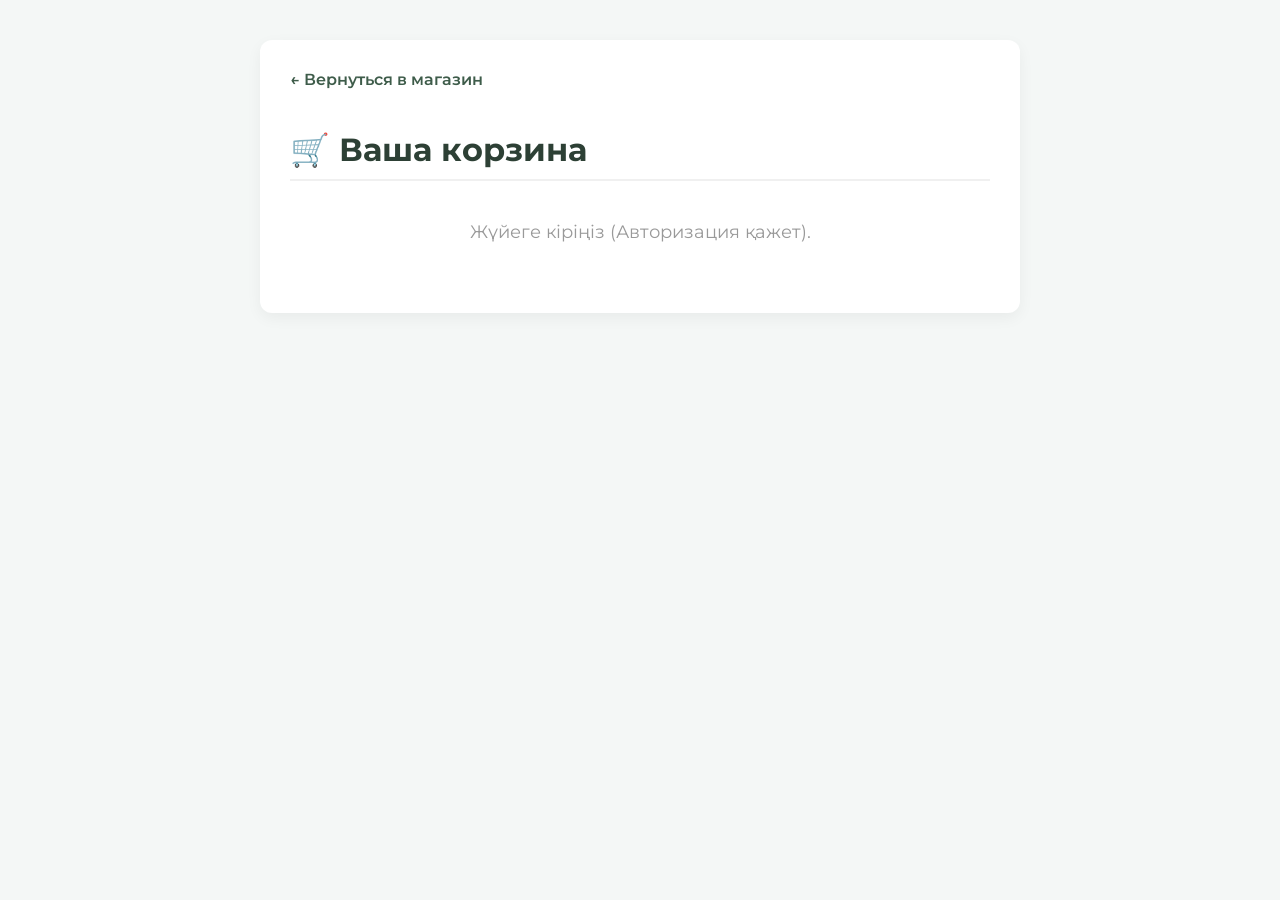
<file: cart.html>
<!DOCTYPE html>
<html lang="ru">
<head>
    <meta charset="UTF-8">
    <meta name="viewport" content="width=device-width, initial-scale=1.0">
    <title>Моя корзина — Planty</title>
    <link href="https://fonts.googleapis.com/css2?family=Montserrat:wght@400;600&display=swap" rel="stylesheet">
    <style>
        body { font-family: 'Montserrat', sans-serif; background: #f4f7f6; padding: 40px; margin: 0; }
        .container { max-width: 700px; margin: auto; background: white; padding: 30px; border-radius: 12px; box-shadow: 0 5px 15px rgba(0,0,0,0.05); }
        h1 { color: #2D4035; border-bottom: 2px solid #f0f0f0; padding-bottom: 10px; }
        .cart-item { display: flex; justify-content: space-between; align-items: center; padding: 15px 0; border-bottom: 1px solid #eee; }
        .cart-item:last-child { border-bottom: none; }
        .price { font-weight: 600; color: #3e5c4a; font-size: 18px; }
        .delete-btn { background: none; border: 1px solid #e74c3c; color: #e74c3c; padding: 6px 12px; border-radius: 4px; cursor: pointer; transition: 0.3s; }
        .delete-btn:hover { background: #e74c3c; color: white; }
        .back-link { display: inline-block; margin-bottom: 20px; text-decoration: none; color: #3e5c4a; font-weight: 600; }
        .empty-msg { text-align: center; color: #999; margin: 40px 0; font-size: 18px; }
    </style>
</head>
<body>

<div class="container">
    <a href="index.html" class="back-link">← Вернуться в магазин</a>
    <h1>🛒 Ваша корзина</h1>
    <div id="cartList">
        <p class="empty-msg">Загрузка данных...</p>
    </div>
</div>

<script>
    async function loadCart() {
        const userEmail = localStorage.getItem('userEmail');
        const cartList = document.getElementById('cartList');

        if (!userEmail) {
            cartList.innerHTML = '<p class="empty-msg">Жүйеге кіріңіз (Авторизация қажет).</p>';
            return;
        }

        try {
            const response = await fetch(`/api/cart?email=${userEmail}`);
            if (!response.ok) throw new Error("Сервер қатесі");
            
            const items = await response.json();

            if (items.length === 0) {
                cartList.innerHTML = '<p class="empty-msg">Себетте әзірге ештеңе жоқ 🌿</p>';
                return;
            }

            cartList.innerHTML = items.map(item => `
                <div class="cart-item">
                    <span style="font-size: 18px;">${item.name}</span>
                    <div style="display: flex; gap: 15px; align-items: center;">
                        <span class="price">${item.price}</span>
                        <button class="delete-btn" onclick="removeFromCart(${item.cart_id})">Өшіру</button>
                    </div>
                </div>
            `).join('');

        } catch (error) {
            console.error("Жүктеу қатесі:", error);
            cartList.innerHTML = '<p class="empty-msg" style="color: red;">Деректерді жүктеу мүмкін болмады.</p>';
        }
    }

    async function removeFromCart(cartId) {
        if (!confirm("Бұл тауарды себеттен өшіресіз бе?")) return;
        
        try {
            const response = await fetch(`/api/cart/${cartId}`, { method: 'DELETE' });
            if (response.ok) {
                loadCart(); // Тізімді қайта жүктеу (жаңарту)
            } else {
                alert("Өшіру кезінде қате кетті.");
            }
        } catch (error) {
            console.error("Өшіру қатесі:", error);
        }
    }

    // Бет жүктелгенде себетті көрсету
    window.onload = loadCart;
</script>

</body>
</html>
</file>
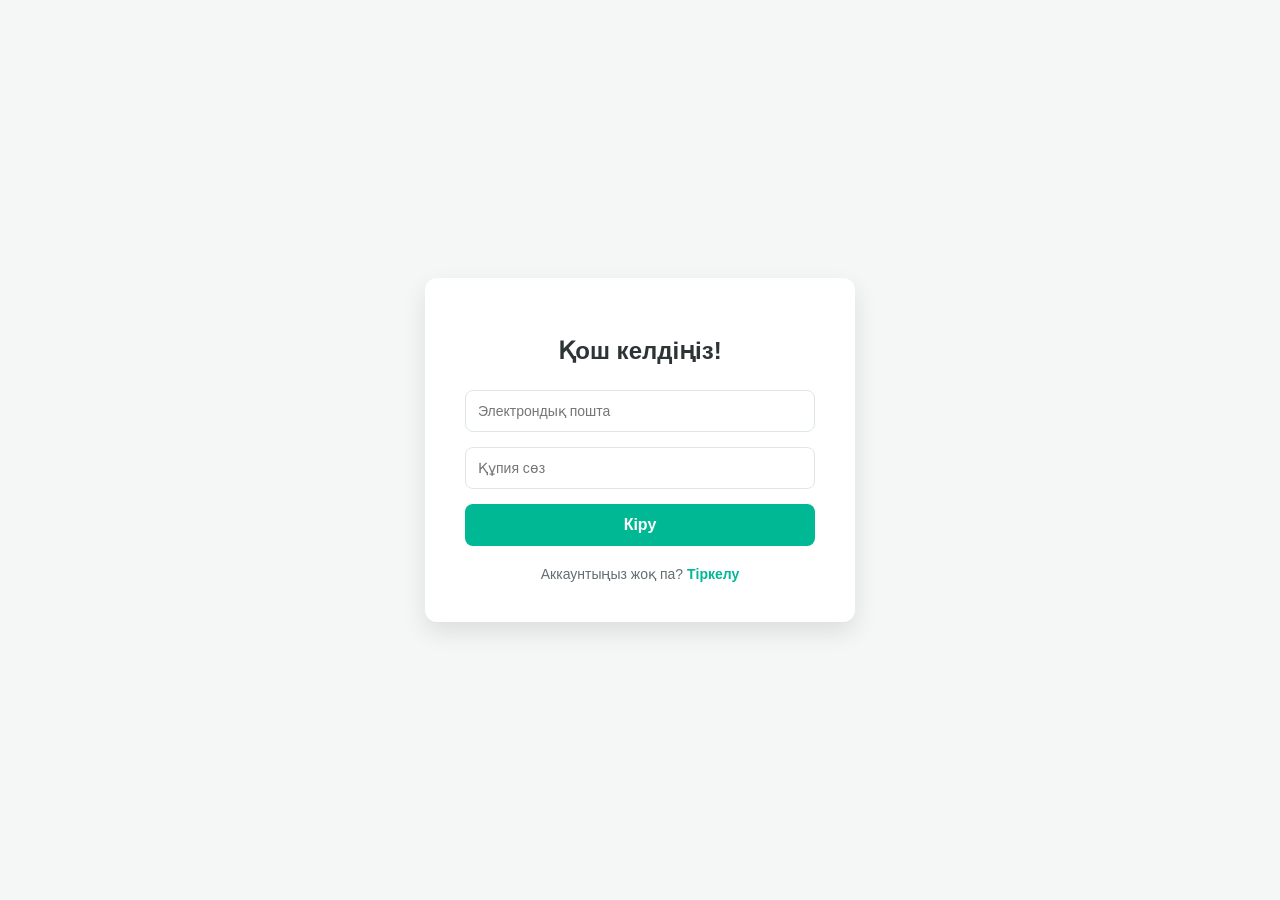
<file: login.html>
<!DOCTYPE html>
<html lang="kk">
<head>
    <meta charset="UTF-8">
    <meta name="viewport" content="width=device-width, initial-scale=1.0">
    <title>Жүйеге кіру - Planty</title>
    <style>
        body { 
            font-family: 'Segoe UI', Tahoma, Geneva, Verdana, sans-serif; 
            display: flex; 
            justify-content: center; 
            align-items: center; 
            height: 100vh; 
            margin: 0; 
            background-color: #f4f7f6; 
        }
        .auth-card { 
            background: white; 
            padding: 40px; 
            border-radius: 12px; 
            box-shadow: 0 10px 25px rgba(0,0,0,0.1); 
            width: 350px; 
            text-align: center; 
        }
        h2 { color: #2d3436; margin-bottom: 25px; }
        input { 
            width: 100%; 
            padding: 12px; 
            margin-bottom: 15px; 
            border: 1px solid #dfe6e9; 
            border-radius: 8px; 
            box-sizing: border-box; 
            font-size: 14px; 
            outline: none; 
            transition: 0.3s; 
        }
        input:focus { 
            border-color: #00b894; 
            box-shadow: 0 0 5px rgba(0,184,148,0.2); 
        }
        button { 
            width: 100%; 
            padding: 12px; 
            background-color: #00b894; 
            color: white; 
            border: none; 
            border-radius: 8px; 
            cursor: pointer; 
            font-size: 16px; 
            font-weight: bold; 
            transition: 0.3s; 
        }
        button:hover { background-color: #00947a; }
        .toggle-link { 
            margin-top: 20px; 
            display: block; 
            color: #636e72; 
            text-decoration: none; 
            font-size: 14px; 
        }
        .toggle-link b { color: #00b894; }
    </style>
</head>
<body>

<div class="auth-card">
    <h2>Қош келдіңіз!</h2>
    <form id="loginForm">
        <input type="email" id="email" placeholder="Электрондық пошта" required>
        <input type="password" id="password" placeholder="Құпия сөз" required>
        <button type="submit">Кіру</button>
    </form>
    <a href="register.html" class="toggle-link">Аккаунтыңыз жоқ па? <b>Тіркелу</b></a>
</div>

<script>
    document.getElementById('loginForm').addEventListener('submit', async (e) => {
        e.preventDefault();
        
        const emailInput = document.getElementById('email').value;
        const passwordInput = document.getElementById('password').value;

        try {
            // Сервердің толық адресін (port 3000) және /api/ жолын көрсетеміз
            const response = await fetch('http://localhost:3000/api/login', {
                method: 'POST',
                headers: { 'Content-Type': 'application/json' },
                body: JSON.stringify({
                    email: emailInput,
                    password: passwordInput
                })
            });

            const result = await response.json();

            if (response.ok) {
                // Мәліметтерді браузер жадына сақтау (Себет үшін маңызды)
                localStorage.setItem('userEmail', emailInput); 
                localStorage.setItem('username', result.username || 'Пайдаланушы');
                
                alert("Жүйеге сәтті кірдіңіз! ✅");
                
                // Басты бетке өту
                window.location.href = 'index.html'; 
            } else {
                // Серверден келген қатені көрсету (мысалы: "Email немесе құпия сөз қате")
                alert(result.message || "Қате: Мәліметтер дұрыс емес!");
            }
        } catch (error) {
            console.error("Сервермен байланыс қатесі:", error);
            alert("Сервермен байланыс жоқ! node server.js қосулы екенін тексеріңіз.");
        }
    });
</script>

</body>
</html>
</file>
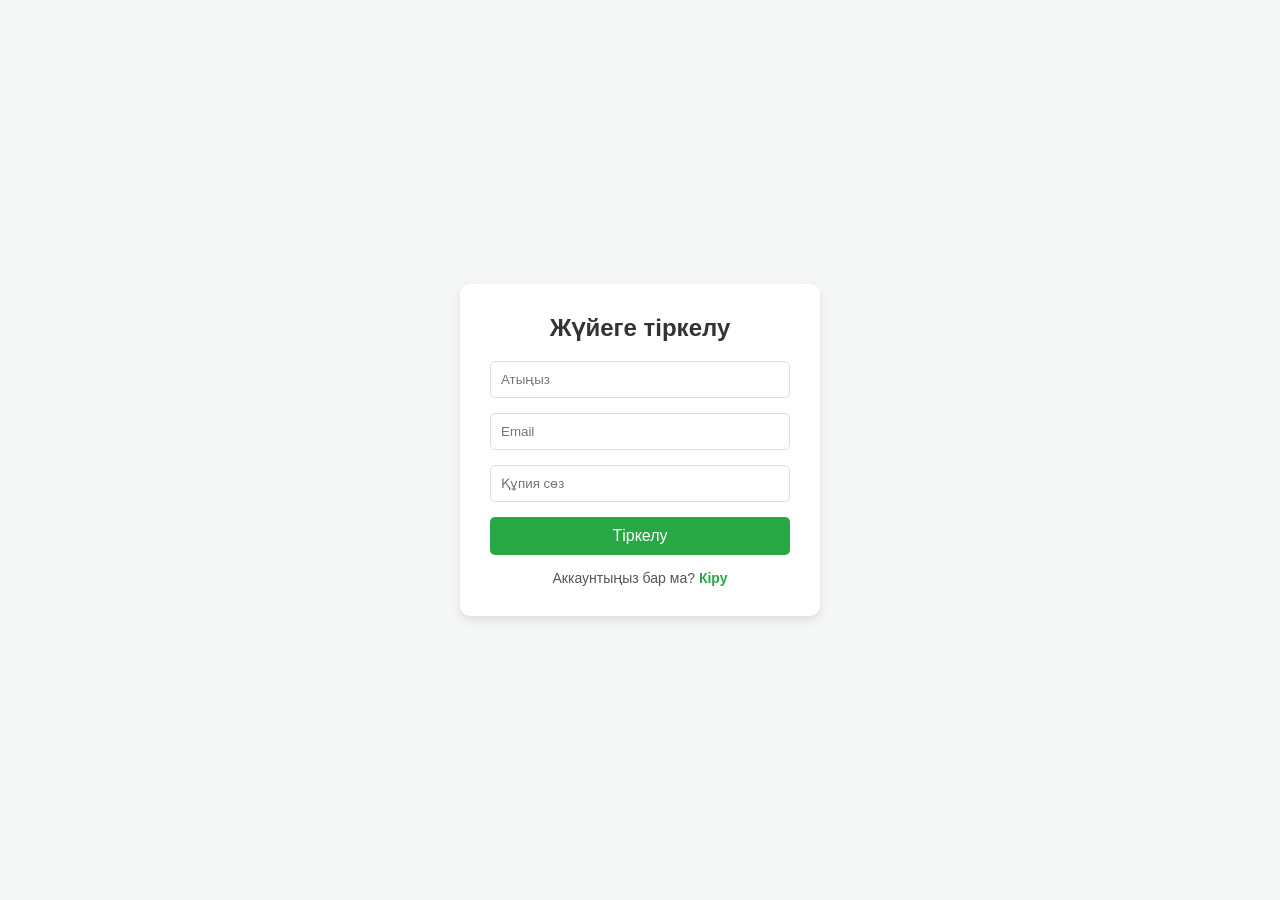
<file: register.html>
<!DOCTYPE html>
<html lang="kk">
<head>
    <meta charset="UTF-8">
    <title>Тіркелу</title>
    <style>
        body {
            font-family: Arial, sans-serif;
            display: flex;
            justify-content: center;
            align-items: center;
            height: 100vh;
            margin: 0;
            background-color: #f4f7f6;
        }
        .auth-card {
            background: white;
            padding: 30px;
            border-radius: 10px;
            box-shadow: 0 4px 10px rgba(0,0,0,0.1);
            width: 300px;
        }
        h2 { text-align: center; color: #333; margin-top: 0; }
        input {
            width: 100%;
            padding: 10px;
            margin-bottom: 15px;
            border: 1px solid #ddd;
            border-radius: 5px;
            box-sizing: border-box;
        }
        button {
            width: 100%;
            padding: 10px;
            background-color: #28a745;
            color: white;
            border: none;
            border-radius: 5px;
            cursor: pointer;
            font-size: 16px;
        }
        button:hover { background-color: #218838; }
        .toggle-link {
            text-align: center;
            margin-top: 15px;
            display: block;
            color: #555;
            text-decoration: none;
            font-size: 14px;
        }
        .toggle-link b { color: #28a745; }
    </style>
</head>
<body>

<div class="auth-card">
    <h2>Жүйеге тіркелу</h2>
    <form id="regForm">
        <input type="text" id="username" placeholder="Атыңыз" required>
        <input type="email" id="email" placeholder="Email" required>
        <input type="password" id="password" placeholder="Құпия сөз" required>
        <button type="submit">Тіркелу</button>
    </form>
    <a href="login.html" class="toggle-link">Аккаунтыңыз бар ма? <b>Кіру</b></a>
</div>

<script>
    document.getElementById('regForm').addEventListener('submit', async (e) => {
        e.preventDefault();
        
        const data = {
            username: document.getElementById('username').value,
            email: document.getElementById('email').value,
            password: document.getElementById('password').value
        };

        try {
            // Серверге сұраныс жіберу
            const response = await fetch('http://localhost:3000/api/register', { 
                method: 'POST',
                headers: { 'Content-Type': 'application/json' },
                body: JSON.stringify(data)
            });

            const result = await response.json();

            if (response.ok) {
                alert("Тіркелу сәтті өтті! 🌿");
                // Деректерді сақтау
                localStorage.setItem('username', data.username);
                localStorage.setItem('userEmail', data.email); 
                
                // Басты бетке өту
                window.location.href = 'index.html';
            } else {
                alert(result.message || "Қате кетті");
            }
        } catch (error) {
            console.error("Қате:", error);
            alert("Сервермен байланыс жоқ! Сервер (node server.js) қосулы екенін тексеріңіз.");
        }
    });
</script>

</body>
</html>
</file>
